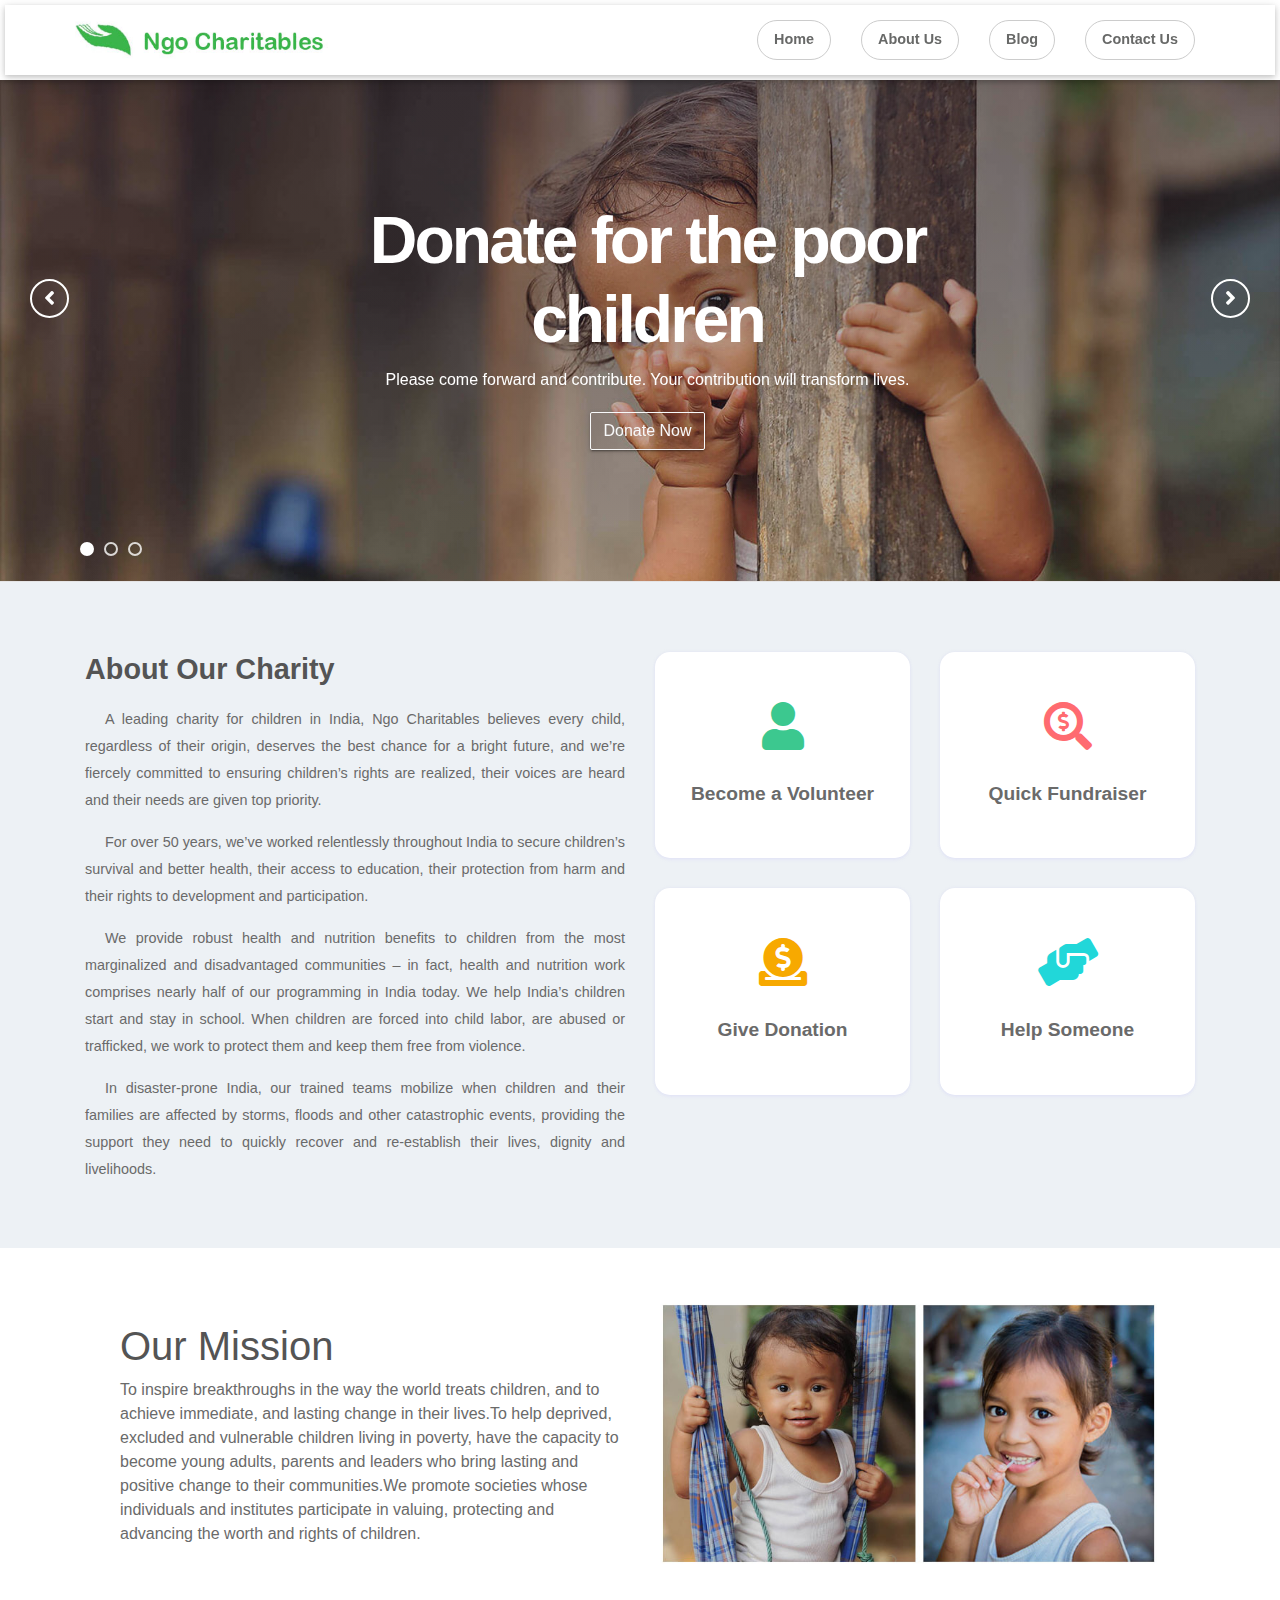
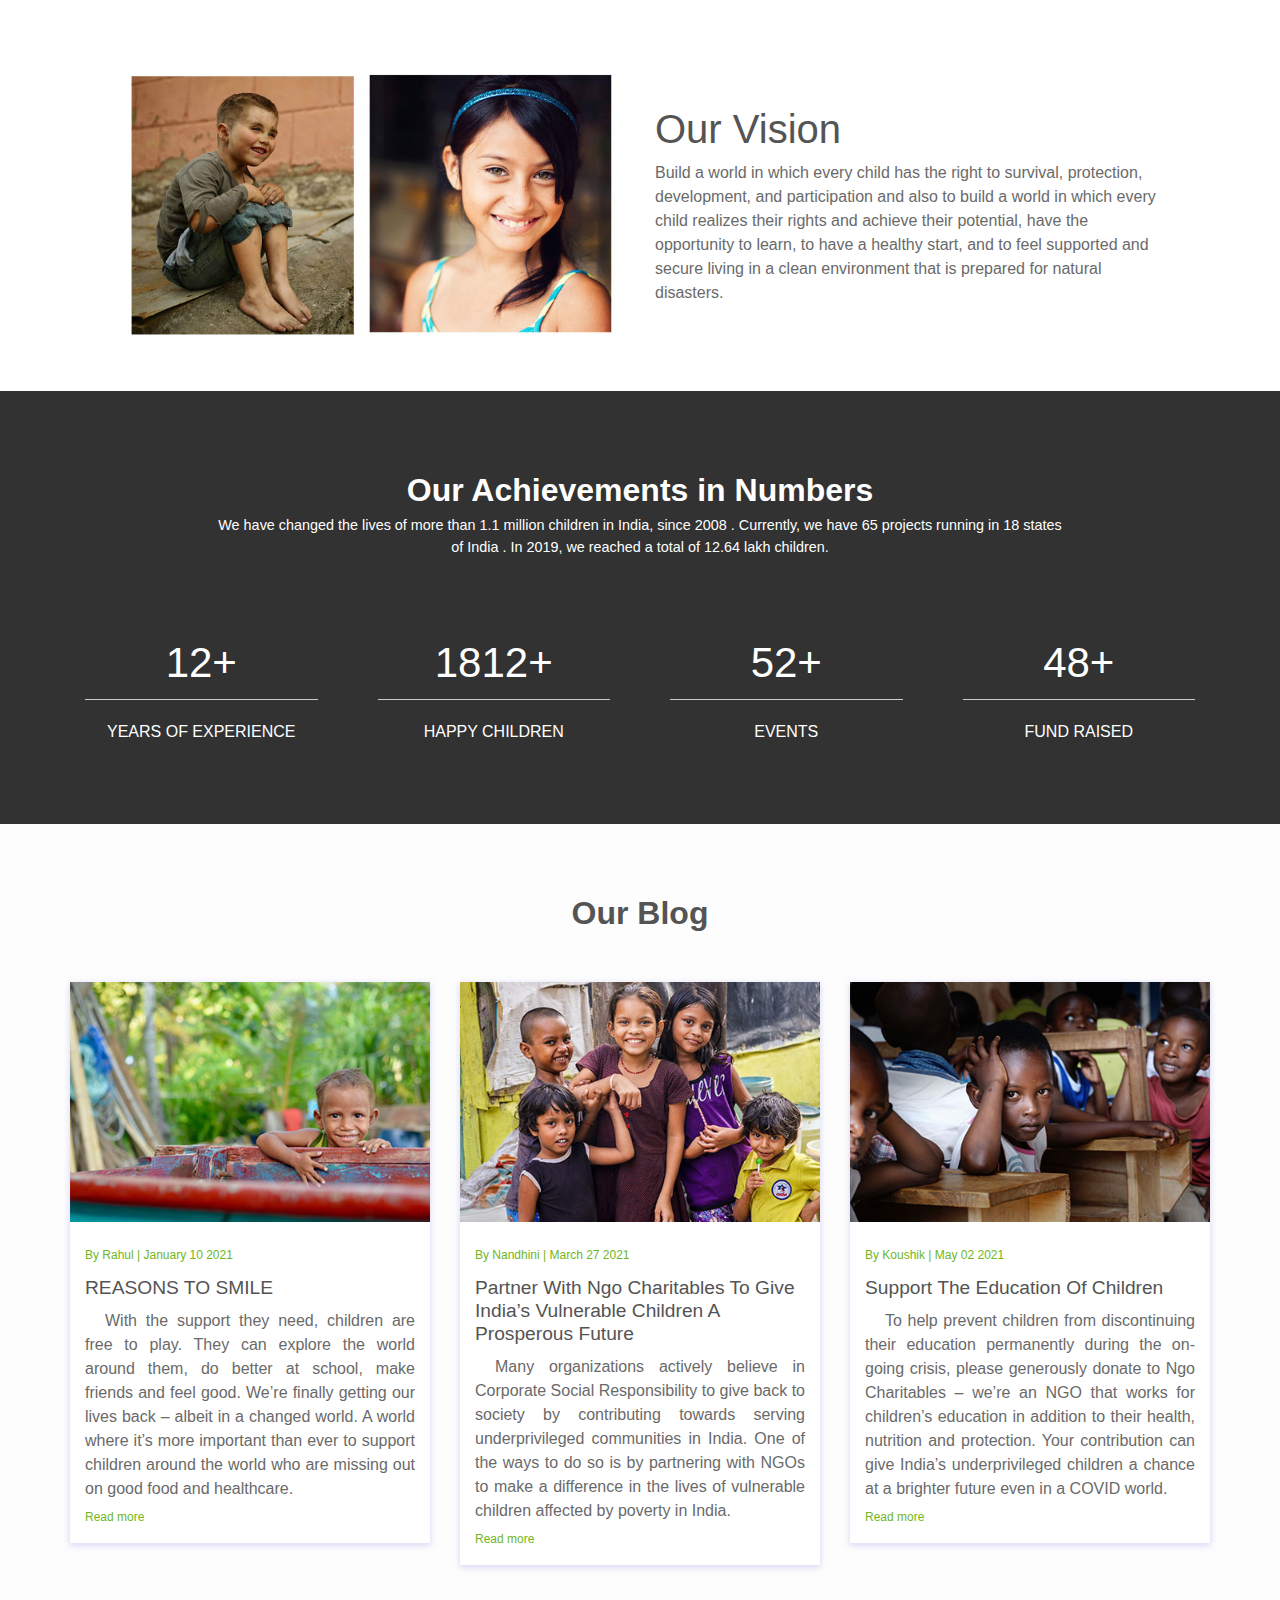
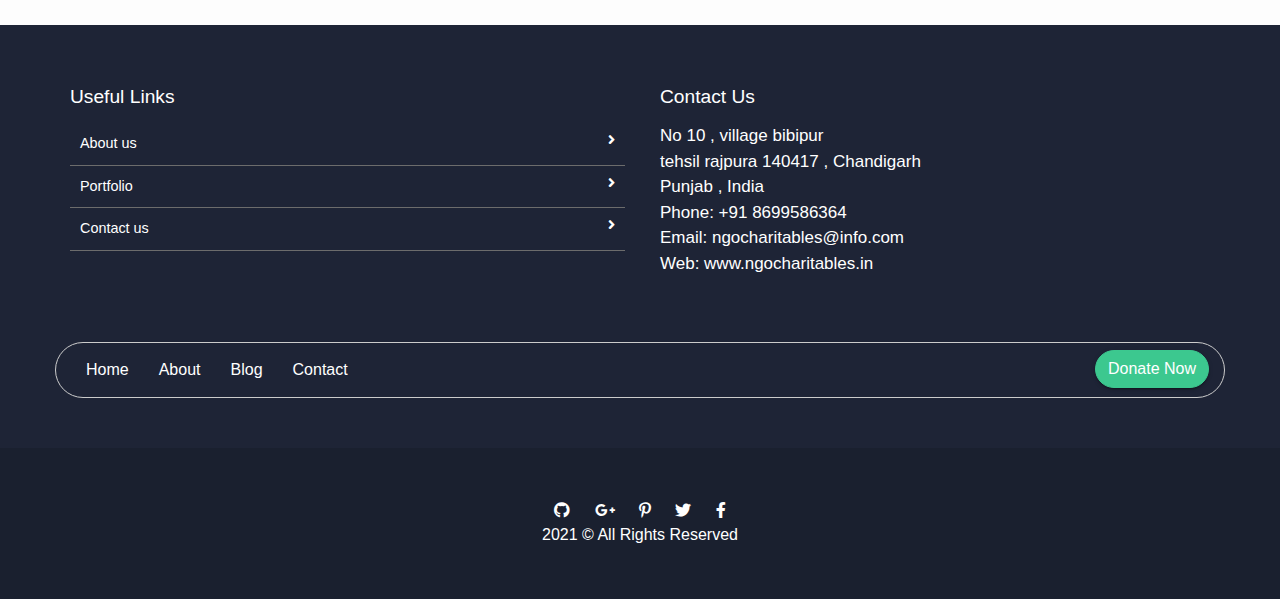
<file: VaishnaviDevi_GRIP_The Sparks Foundation_Web_Task3/GRIP_The Sparks Foundation_Web_Task3/index.html>
<!doctype html>
<html lang="en">

<head>
  <meta charset="utf-8">
  <meta name="viewport" content="width=device-width, initial-scale=1, shrink-to-fit=no">
  <title>NGO Charitables</title>
  <link rel="shortcut icon" href="assets/images/fav.png" type="image/x-icon">
  <link href="https://fonts.googleapis.com/css2?family=Ubuntu:wght@400;500&display=swap" rel="stylesheet">
  <link rel="shortcut icon" href="assets/images/fav.jpg">
  <link rel="stylesheet" href="assets/css/bootstrap.min.css">
  <link rel="stylesheet" href="assets/css/all.min.css">
  <link rel="stylesheet" href="assets/css/animate.css">
  <link rel="stylesheet" href="assets/plugins/slider/css/owl.carousel.min.css">
  <link rel="stylesheet" href="assets/plugins/slider/css/owl.theme.default.css">
  <link rel="stylesheet" type="text/css" href="assets/css/style.css" />
</head>

<body>

  <div id="menu-jk" class="header-bottom">
    <header class="continer-fluid ">

      <div class="container">
        <div class="row nav-row">
          <div class="col-lg-3 col-md-12 logo">
              <a href="index.html">
                  <img src="assets/images/logo.jpg" alt="">
                  <a data-toggle="collapse" data-target="#menu" href="#menu"><i class="fas d-block d-lg-none  small-menu fa-bars"></i></a>
              </a>

          </div>
          <div id="menu" class="col-lg-9 col-md-12 d-none d-lg-block nav-col">

            <ul class="navbad">
              <li class="nav-item active">
                <a class="nav-link" href="index.html">Home</a>
              </li>
              <li class="nav-item">
                <a class="nav-link" href="about_us.html">About Us</a>
              </li>


              <li class="nav-item">
                <a class="nav-link" href="blog.html">Blog</a>
              </li>
              <li class="nav-item">
                <a class="nav-link" href="contact_us.html">Contact Us</a>
              </li>




            </ul>


          </div>
        </div>
      </div>
  </div>
  </header>


  <!-- ******************** Slider Starts Here ******************* -->
  <div class="slider">
    <!-- Set up your HTML -->
    <div class="owl-carousel ">
      <div class="slider-img">
        <div class="item">
          <div class="slider-img"><img src="assets/images/slider/slider-3.jpg" alt=""></div>
          <div class="container">
            <div class="row">
              <div class="col-lg-offset-2 col-lg-8 col-md-offset-2 col-md-8 col-sm-12 col-xs-12">
                <div class="animated bounceInDown slider-captions">
                  <h1 class="slider-title">Donate for the poor children</h1>
                  <p class="slider-text hidden-xs">Please come forward and contribute. Your contribution will transform lives.</p>
                  <button type="button" class="btn btn-outline-light" onclick="document.location='https://rzp.io/l/lKktifhybX'">Donate Now</button>
                </div>
              </div>
            </div>
          </div>
        </div>
      </div>
      <div class="item">
        <div class="slider-img"><img src="assets/images/slider/slider-1.jpg" alt=""></div>
        <div class="container">
          <div class="row">
            <div class="col-lg-offset-2 col-lg-8 col-md-offset-2 col-md-8 col-sm-12 col-xs-12">
              <div class="slider-captions ">
                <h1 class="slider-title">It's time for better help</h1>
                <p class="slider-text hidden-xs">When it is hard to afford necessities like food, shelter, and clothing; education becomes a luxury that the poor give up.So help poor children fight their way out of poverty.</p>
                <button type="button" class="btn btn-outline-light" onclick="document.location='https://rzp.io/l/lKktifhybX'">Donate Now</button>
              </div>
            </div>
          </div>
        </div>
      </div>
      <div class="item">
        <div class="slider-img"><img src="assets/images/slider/slider-2.jpg" alt=""></div>
        <div class="container">
          <div class="row">
            <div class="col-lg-offset-2 col-lg-8 col-md-offset-2 col-md-8 col-sm-12 col-xs-12">
              <div class="slider-captions ">
                <h1 class="slider-title">Save the Children</h1>
                <p class="slider-text hidden-xs">We get deprived children access to quality education and often life – saving healthcare, and protection from harm and abuse.</p>
                <button type="button" class="btn btn-outline-light" onclick="document.location='https://rzp.io/l/lKktifhybX'">Donate Now</button>
              </div>
            </div>
          </div>
        </div>
      </div>

    </div>
  </div>

  <!--  ************************* About Us Starts Here ************************** -->

  <div class="about-us container-fluid">
    <div class="container">

      <div class="row natur-row no-margin w-100">
        <div class="text-part col-md-6">
          <h2>About Our Charity</h2>
          <p>A leading charity for children in India, Ngo Charitables believes every child, regardless of their origin, deserves the best chance for a bright future, and we’re fiercely committed to ensuring children’s rights are realized, their voices are heard and their needs are given top priority.</p>
          <p> For over 50 years, we’ve worked relentlessly throughout India to secure children’s survival and better health, their access to education, their protection from harm and their rights to development and participation.</p>
        <p>We provide robust health and nutrition benefits to children from the most marginalized and disadvantaged communities – in fact, health and nutrition work comprises nearly half of our programming in India today. We help India’s children start and stay in school. When children are forced into child labor, are abused or trafficked, we work to protect them and keep them free from violence.</p>
        <p>In disaster-prone India, our trained teams mobilize when children and their families are affected by storms, floods and other catastrophic events, providing the support they need to quickly recover and re-establish their lives, dignity and livelihoods. </p>
        </div>
        <div class="image-part col-md-6">
          <div class="about-quick-box row">
            <div class="col-md-6">
              <div class="about-qcard">
                <i class="fas fa-user"></i>
                <p>Become a Volunteer</p>
              </div>
            </div>
            <div class="col-md-6">
              <div class="about-qcard ">
                <i class="fas fa-search-dollar red"></i>
                <p>Quick Fundraiser</p>
              </div>
            </div>
            <div class="col-md-6">
              <div class="about-qcard ">
                <i class="fas fa-donate yell"></i>
                <p>Give Donation</p>
              </div>
            </div>
            <div class="col-md-6">
              <div class="about-qcard ">
                <i class="fas fa-hands-helping blu"></i>
                <p>Help Someone</p>
              </div>
            </div>
          </div>
        </div>
      </div>
    </div>
  </div>



  <!-- ################# Mission Vision Start Here #######################--->

  <section class="container-fluid mission-vision">
    <div class="container">
      <div class="row mission">
        <div class="col-md-6 mv-det">
          <h1>Our Mission</h1>
          <p>To inspire breakthroughs in the way the world treats children, and to achieve immediate, and lasting change in their lives.To help deprived, excluded and vulnerable children living in poverty, have the capacity to become young adults, parents and leaders who bring lasting and positive change to their communities.We promote societies whose individuals and institutes participate in valuing, protecting and advancing the worth and rights of children.</p>
        </div>
        <div class="col-md-6 mv-img">
          <img src="assets/images/misin.jpg" alt="">
        </div>
      </div>
      <div class="row vision">
        <div class="col-md-6 mv-img">
          <img src="assets/images/vision.jpg" alt="">
        </div>
        <div class="col-md-6 mv-det">
          <h1>Our Vision</h1>
          <p>Build a world in which every child has the right to survival, protection, development, and participation and also to build a world in which every child realizes their rights and achieve their potential, have the opportunity to learn, to have a healthy start, and to feel supported and secure living in a clean environment that is prepared for natural disasters.</p>
        </div>
      </div>
    </div>
  </section>


  <!-- ################# Charity Number Starts Here#######################--->


  <div class="doctor-message">
    <div class="inner-lay">
      <div class="container">
        <div class="row session-title">
          <h2>Our Achievements in Numbers</h2>
          <p>We have changed the lives of more than 1.1 million children in India, since 2008 . Currently, we have 65 projects running in 18 states of India . In 2019, we reached a total of 12.64 lakh children.</p>
        </div>
        <div class="row">
          <div class="col-sm-3 numb">
            <h3>12+</h3>
            <span>YEARS OF EXPERIENCE</span>
          </div>

          <!-- ################# Our Blog Starts Here#######################--->
          <div class="col-sm-3 numb">
            <h3>1812+</h3>
            <span>HAPPY CHILDREN</span>
          </div>
          <div class="col-sm-3 numb">
            <h3>52+</h3>
            <span>EVENTS</span>
          </div>
          <div class="col-sm-3 numb">
            <h3>48+</h3>
            <span>FUND RAISED</span>
          </div>
        </div>
      </div>

    </div>

  </div>

  <section class="our-blog">
    <div class="container">
      <div class="row session-title">
        <h2> Our Blog </h2>
      </div>
      <div class="blog-row row">
        <div class="col-md-4 col-sm-6">
          <div class="single-blog">
            <figure>
              <img src="assets/images/events/image_01.jpg" alt="">
            </figure>
            <div class="blog-detail">
              <small>By Rahul | January 10 2021</small>
              <h4>REASONS TO SMILE</h4>
              <p>With the support they need, children are free to play. They can explore the world around them, do better at school, make friends and feel good. We’re finally getting our lives back – albeit in a changed world. A world where it’s more important than ever to support children around the world who are missing out on good food and healthcare. </p>
              <div class="link">
                <a href="">Read more </a><i class="fas fa-long-arrow-alt-right"></i>
              </div>
            </div>


          </div>
        </div>
        <div class="col-md-4 col-sm-6">
          <div class="single-blog">
            <figure>
              <img src="assets/images/events/image_02.jpg" alt="">
            </figure>
            <div class="blog-detail">
              <small>By Nandhini | March 27 2021</small>
              <h4>Partner With Ngo Charitables To Give India’s Vulnerable Children A Prosperous Future</h4>
              <p> Many organizations actively believe in Corporate Social Responsibility to give back to society by contributing towards serving underprivileged communities in India. One of the ways to do so is by partnering with NGOs to make a difference in the lives of vulnerable children affected by poverty in India.</p>
              <div class="link">
                <a href="">Read more </a><i class="fas fa-long-arrow-alt-right"></i>
              </div>
            </div>


          </div>
        </div>
        <div class="col-md-4 col-sm-6">
          <div class="single-blog">
            <figure>
              <img src="assets/images/events/image_03.jpg" alt="">
            </figure>
            <div class="blog-detail">
              <small>By Koushik | May 02 2021</small>
              <h4>Support The Education Of Children</h4>
              <p> To help prevent children from discontinuing their education permanently during the on-going crisis, please generously donate to Ngo Charitables – we’re an NGO that works for children’s education in addition to their health, nutrition and protection. Your contribution can give India’s underprivileged children a chance at a brighter future even in a COVID world. </p>
              <div class="link">
                <a href="">Read more </a><i class="fas fa-long-arrow-alt-right"></i>
              </div>
            </div>



          </div>
        </div>
      </div>
    </div>
  </section>

  <footer class="footer">
    <div class="container">
      <div class="row">
        <div class="col-md-6 col-sm-12">
          <h2>Useful Links</h2>
          <ul class="list-unstyled link-list">
            <li><a ui-sref="about" href="#/about">About us</a><i class="fa fa-angle-right"></i></li>
            <li><a ui-sref="portfolio" href="#/portfolio">Portfolio</a><i class="fa fa-angle-right"></i></li>
            <li><a ui-sref="contact" href="#/contact">Contact us</a><i class="fa fa-angle-right"></i></li>
          </ul>
        </div>
        <div class="col-md-6 col-sm-12 map-img">
          <h2>Contact Us</h2>
          <address class="md-margin-bottom-40">
            No 10 , village bibipur <br>
            tehsil rajpura 140417 , Chandigarh<br>
            Punjab , India <br>
            Phone: +91 8699586364 <br>
            Email: ngocharitables@info.com</a><br>
            Web: www.ngocharitables.in</a>
          </address>

        </div>
      </div>


      <div class="nav-box row clearfix">
        <div class="inner col-md-9 clearfix">
          <ul class="footer-nav clearfix">
            <li><a href="#">Home</a></li>
            <li><a href="#">About</a></li>
            <li><a href="#">Blog</a></li>
            <li><a href="#">Contact</a></li>
          </ul>


        </div>
        <div class="donate-link col-md-3"><a href="https://rzp.io/l/lKktifhybX" class="btn btn-primary "><span class="btn-title">Donate Now</span></a></div>
      </div>

    </div>


  </footer>
  <div class="copy">
    <div class="container">
        <a><i class="fab fa-github"></i></a>
        <a><i class="fab fa-google-plus-g"></i></a>
        <a><i class="fab fa-pinterest-p"></i></a>
        <a><i class="fab fa-twitter"></i></a>
        <a><i class="fab fa-facebook-f"></i></a>
        <p>2021 &copy; All Rights Reserved</p>
    </div>

  </div>


</body>

<script src="assets/js/jquery-3.2.1.min.js"></script>
<script src="assets/js/popper.min.js"></script>
<script src="assets/js/bootstrap.min.js"></script>
<script src="assets/plugins/scroll-fixed/jquery-scrolltofixed-min.js"></script>
<script src="assets/plugins/slider/js/owl.carousel.min.js"></script>
<script src="assets/js/script.js"></script>

</html>
</file>
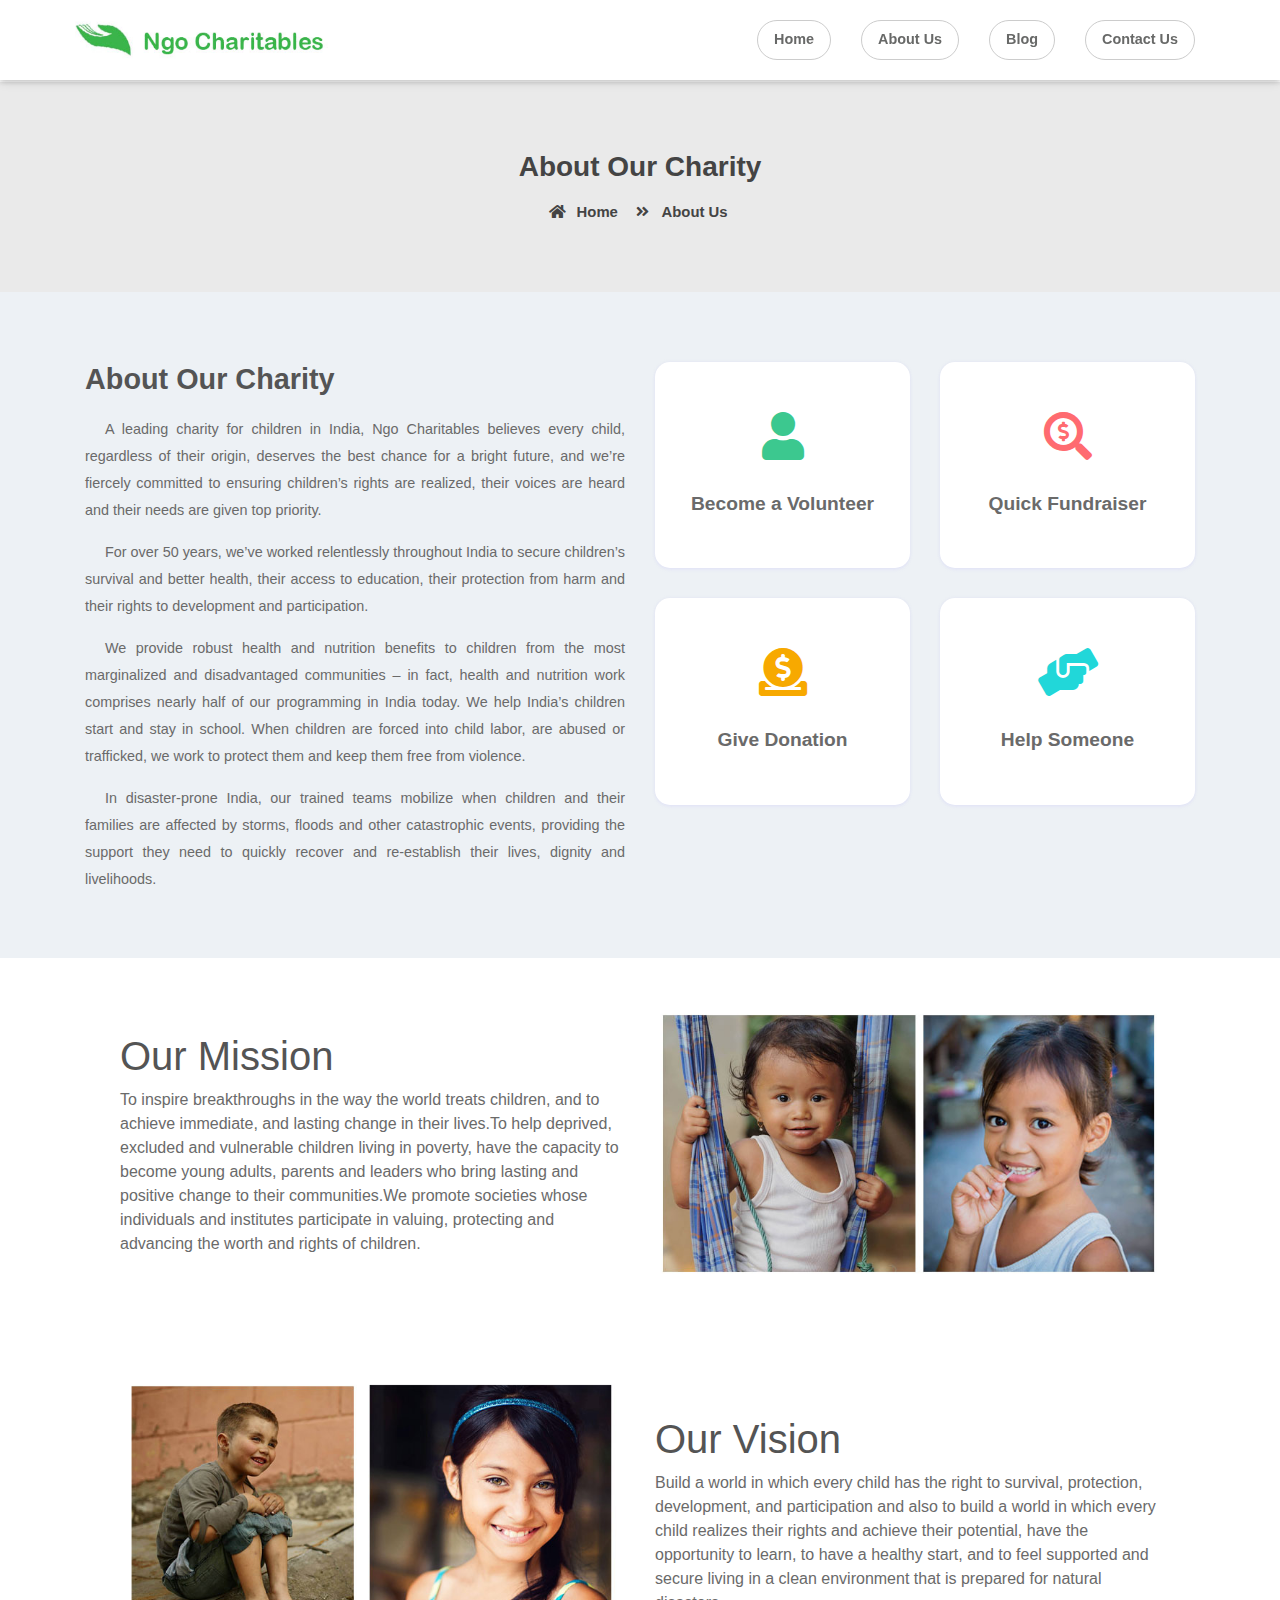
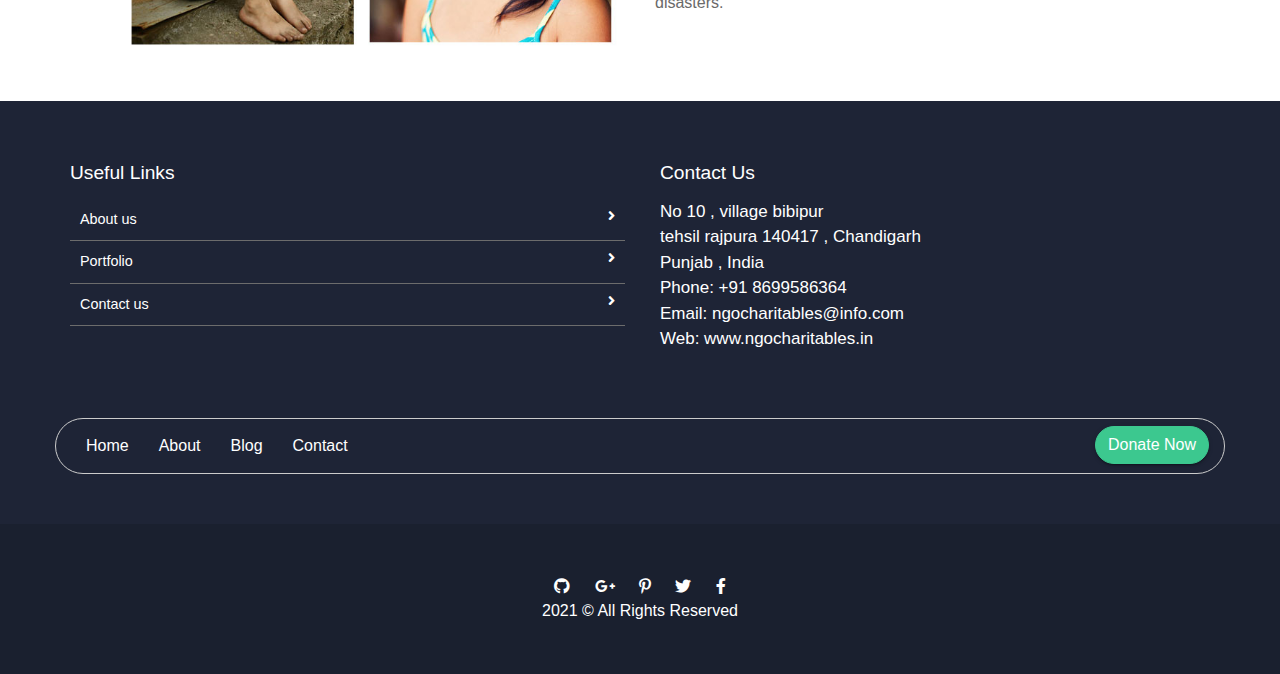
<file: VaishnaviDevi_GRIP_The Sparks Foundation_Web_Task3/GRIP_The Sparks Foundation_Web_Task3/about_us.html>
<!doctype html>
<html lang="en">

<head>
    <meta charset="utf-8">
    <meta name="viewport" content="width=device-width, initial-scale=1, shrink-to-fit=no">
    <title>NGO Charitables</title>
    <link rel="shortcut icon" href="assets/images/fav.png" type="image/x-icon">
   <link href="https://fonts.googleapis.com/css2?family=Ubuntu:wght@400;500&display=swap" rel="stylesheet">
    <link rel="shortcut icon" href="assets/images/fav.jpg">
    <link rel="stylesheet" href="assets/css/bootstrap.min.css">
    <link rel="stylesheet" href="assets/css/all.min.css">
    <link rel="stylesheet" href="assets/css/animate.css">
    <link rel="stylesheet" href="assets/plugins/slider/css/owl.carousel.min.css">
    <link rel="stylesheet" href="assets/plugins/slider/css/owl.theme.default.css">
    <link rel="stylesheet" type="text/css" href="assets/css/style.css" />
</head>

<body>

<header class="continer-fluid ">
    <div id="menu-jk" class="header-bottom">
        <div class="container">
            <div class="row nav-row">
                <div class="col-lg-3 col-md-12 logo">
                    <a href="index.html">
                        <img src="assets/images/logo.jpg" alt="">
                        <a data-toggle="collapse" data-target="#menu" href="#menu"><i class="fas d-block d-lg-none  small-menu fa-bars"></i></a>
                    </a>

                </div>
                <div id="menu" class="col-lg-9 col-md-12 d-none d-lg-block nav-col">

                            <ul class="navbad">
                                <li class="nav-item active">
                                    <a class="nav-link" href="index.html">Home
                                    </a>
                                </li>
                                <li class="nav-item">
                                    <a class="nav-link" href="about_us.html">About Us</a>
                                </li>


                                <li class="nav-item">
                                    <a class="nav-link" href="blog.html">Blog</a>
                                </li>
                                <li class="nav-item">
                                    <a class="nav-link" href="contact_us.html">Contact Us</a>
                                </li>




                            </ul>


                </div>
            </div>
        </div>
    </div>
</header>

  <!--  ************************* Page Title Starts Here ************************** -->

    <div class="page-nav no-margin row">
        <div class="container">
            <div class="row">
                <h2>About Our Charity</h2>
                <ul>
                    <li> <a href="#"><i class="fas fa-home"></i> Home</a></li>
                    <li><i class="fas fa-angle-double-right"></i> About Us</li>
                </ul>
            </div>
        </div>
    </div>


     <!--  ************************* About Us Starts Here ************************** -->
     <div class="about-us container-fluid">
       <div class="container">

         <div class="row natur-row no-margin w-100">
           <div class="text-part col-md-6">
             <h2>About Our Charity</h2>
             <p>A leading charity for children in India, Ngo Charitables believes every child, regardless of their origin, deserves the best chance for a bright future, and we’re fiercely committed to ensuring children’s rights are realized, their voices are heard and their needs are given top priority.</p>
             <p> For over 50 years, we’ve worked relentlessly throughout India to secure children’s survival and better health, their access to education, their protection from harm and their rights to development and participation.</p>
           <p>We provide robust health and nutrition benefits to children from the most marginalized and disadvantaged communities – in fact, health and nutrition work comprises nearly half of our programming in India today. We help India’s children start and stay in school. When children are forced into child labor, are abused or trafficked, we work to protect them and keep them free from violence.</p>
           <p>In disaster-prone India, our trained teams mobilize when children and their families are affected by storms, floods and other catastrophic events, providing the support they need to quickly recover and re-establish their lives, dignity and livelihoods. </p>
           </div>
           <div class="image-part col-md-6">
             <div class="about-quick-box row">
               <div class="col-md-6">
                 <div class="about-qcard">
                   <i class="fas fa-user"></i>
                   <p>Become a Volunteer</p>
                 </div>
               </div>
               <div class="col-md-6">
                 <div class="about-qcard ">
                   <i class="fas fa-search-dollar red"></i>
                   <p>Quick Fundraiser</p>
                 </div>
               </div>
               <div class="col-md-6">
                 <div class="about-qcard ">
                   <i class="fas fa-donate yell"></i>
                   <p>Give Donation</p>
                 </div>
               </div>
               <div class="col-md-6">
                 <div class="about-qcard ">
                   <i class="fas fa-hands-helping blu"></i>
                   <p>Help Someone</p>
                 </div>
               </div>
             </div>
           </div>
         </div>
       </div>
     </div>



     <!-- ################# Mission Vision Start Here #######################--->

     <section class="container-fluid mission-vision">
       <div class="container">
         <div class="row mission">
           <div class="col-md-6 mv-det">
             <h1>Our Mission</h1>
             <p>To inspire breakthroughs in the way the world treats children, and to achieve immediate, and lasting change in their lives.To help deprived, excluded and vulnerable children living in poverty, have the capacity to become young adults, parents and leaders who bring lasting and positive change to their communities.We promote societies whose individuals and institutes participate in valuing, protecting and advancing the worth and rights of children.</p>
           </div>
           <div class="col-md-6 mv-img">
             <img src="assets/images/misin.jpg" alt="">
           </div>
         </div>
         <div class="row vision">
           <div class="col-md-6 mv-img">
             <img src="assets/images/vision.jpg" alt="">
           </div>
           <div class="col-md-6 mv-det">
             <h1>Our Vision</h1>
             <p>Build a world in which every child has the right to survival, protection, development, and participation and also to build a world in which every child realizes their rights and achieve their potential, have the opportunity to learn, to have a healthy start, and to feel supported and secure living in a clean environment that is prepared for natural disasters.</p>
           </div>
         </div>
       </div>
     </section>
  <!--  ************************* Footer Starts Here ************************** -->
  <footer class="footer">
    <div class="container">
      <div class="row">
        <div class="col-md-6 col-sm-12">
          <h2>Useful Links</h2>
          <ul class="list-unstyled link-list">
            <li><a ui-sref="about" href="#/about">About us</a><i class="fa fa-angle-right"></i></li>
            <li><a ui-sref="portfolio" href="#/portfolio">Portfolio</a><i class="fa fa-angle-right"></i></li>
            <li><a ui-sref="contact" href="#/contact">Contact us</a><i class="fa fa-angle-right"></i></li>
          </ul>
        </div>
        <div class="col-md-6 col-sm-12 map-img">
          <h2>Contact Us</h2>
          <address class="md-margin-bottom-40">
            No 10 , village bibipur <br>
            tehsil rajpura 140417 , Chandigarh<br>
            Punjab , India <br>
            Phone: +91 8699586364 <br>
            Email: ngocharitables@info.com</a><br>
            Web: www.ngocharitables.in</a>
          </address>

        </div>
      </div>


      <div class="nav-box row clearfix">
        <div class="inner col-md-9 clearfix">
          <ul class="footer-nav clearfix">
            <li><a href="#">Home</a></li>
            <li><a href="#">About</a></li>
            <li><a href="#">Blog</a></li>
            <li><a href="#">Contact</a></li>
          </ul>


        </div>
        <div class="donate-link col-md-3"><a href="https://rzp.io/l/lKktifhybX" class="btn btn-primary "><span class="btn-title">Donate Now</span></a></div>
      </div>

    </div>


  </footer>
  <div class="copy">
    <div class="container">
        <a><i class="fab fa-github"></i></a>
        <a><i class="fab fa-google-plus-g"></i></a>
        <a><i class="fab fa-pinterest-p"></i></a>
        <a><i class="fab fa-twitter"></i></a>
        <a><i class="fab fa-facebook-f"></i></a>
        <p>2021 &copy; All Rights Reserved</p>
    </div>

  </div>

</body>

<script src="assets/js/jquery-3.2.1.min.js"></script>
<script src="assets/js/popper.min.js"></script>
<script src="assets/js/bootstrap.min.js"></script>
<script src="assets/plugins/scroll-fixed/jquery-scrolltofixed-min.js"></script>
<script src="assets/plugins/slider/js/owl.carousel.min.js"></script>
<script src="assets/js/script.js"></script>

</html>
</file>
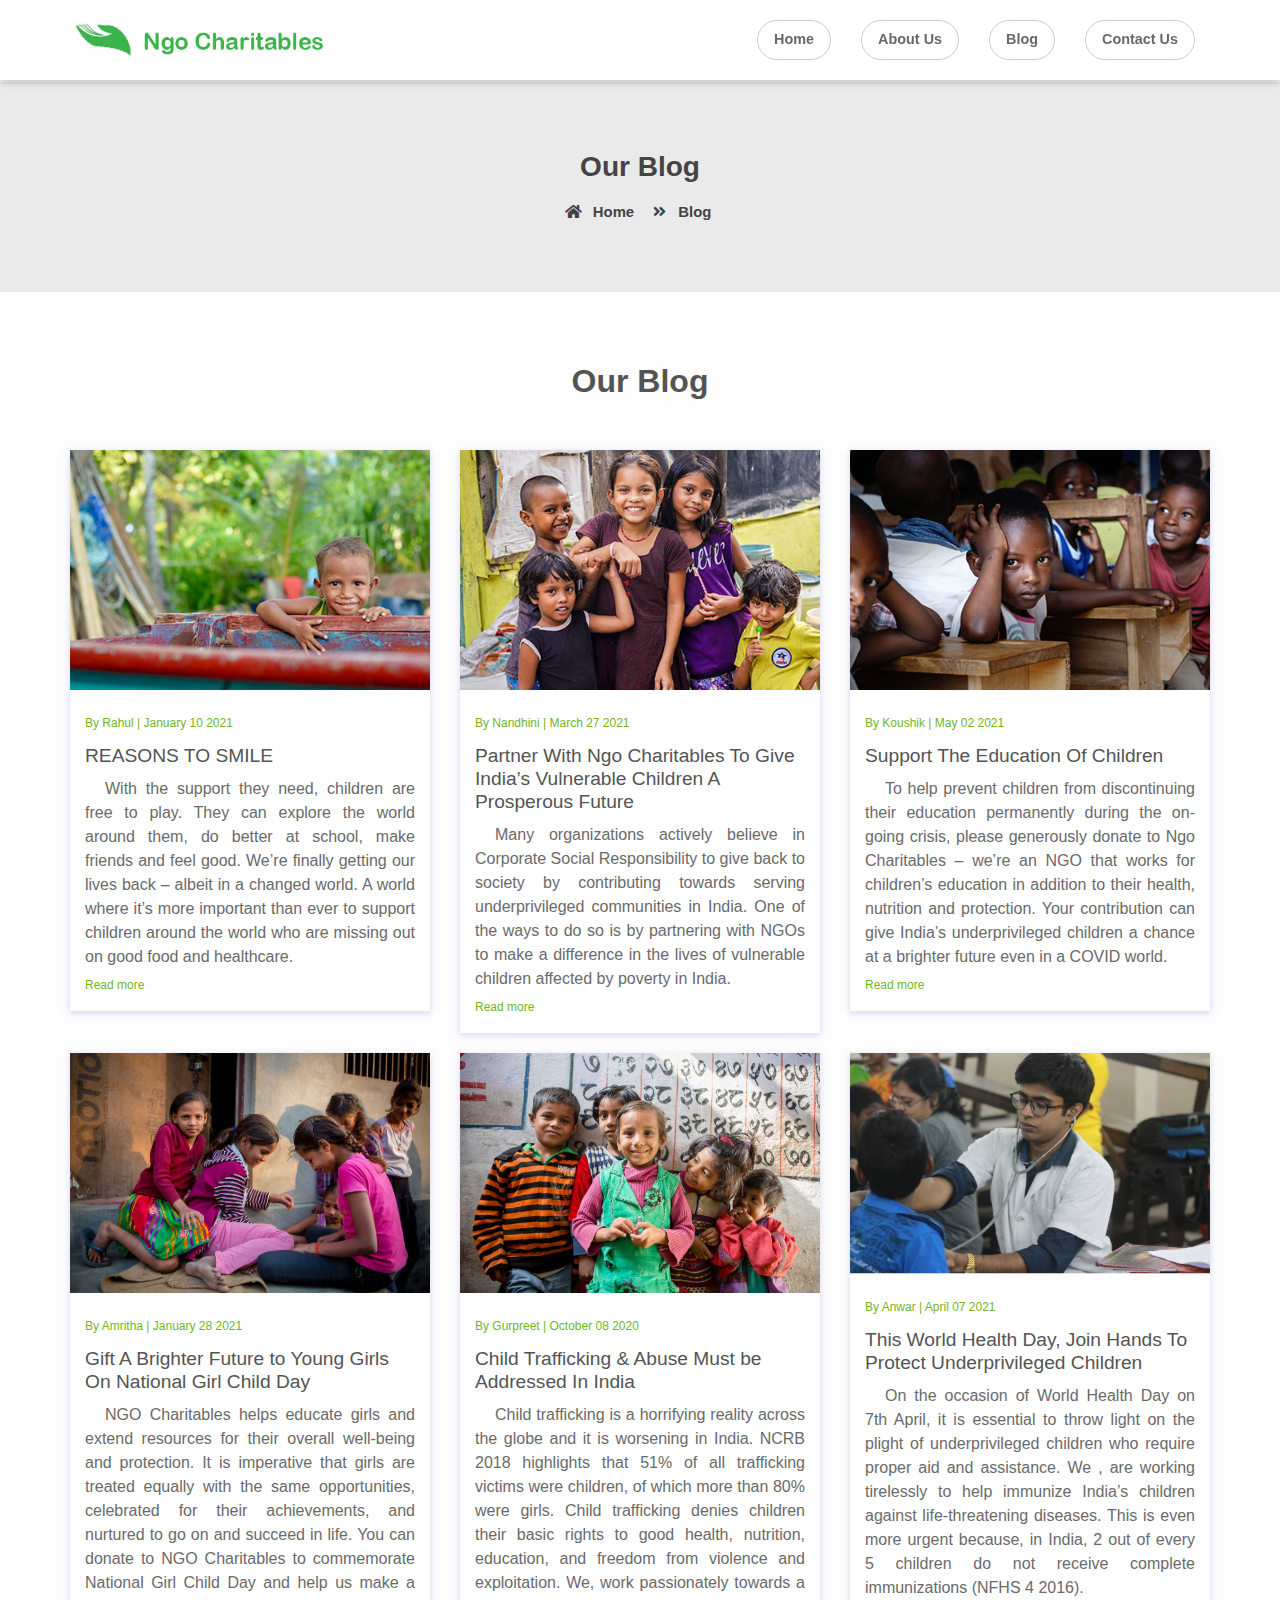
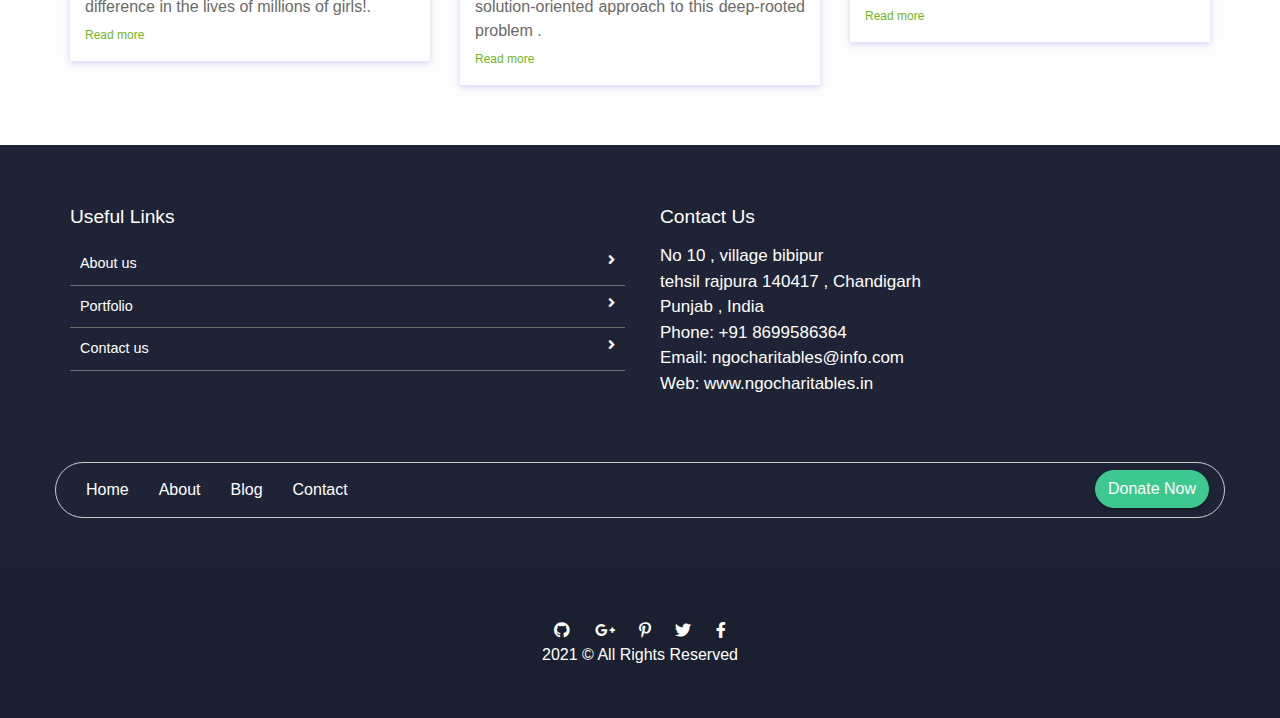
<file: VaishnaviDevi_GRIP_The Sparks Foundation_Web_Task3/GRIP_The Sparks Foundation_Web_Task3/blog.html>
<!doctype html>
<html lang="en">

<head>
    <meta charset="utf-8">
    <meta name="viewport" content="width=device-width, initial-scale=1, shrink-to-fit=no">
    <title>NGO Charitables</title>
    <link rel="shortcut icon" href="assets/images/fav.png" type="image/x-icon">
   <link href="https://fonts.googleapis.com/css2?family=Ubuntu:wght@400;500&display=swap" rel="stylesheet">
    <link rel="shortcut icon" href="assets/images/fav.jpg">
    <link rel="stylesheet" href="assets/css/bootstrap.min.css">
    <link rel="stylesheet" href="assets/css/all.min.css">
    <link rel="stylesheet" href="assets/css/animate.css">
    <link rel="stylesheet" href="assets/plugins/slider/css/owl.carousel.min.css">
    <link rel="stylesheet" href="assets/plugins/slider/css/owl.theme.default.css">
    <link rel="stylesheet" type="text/css" href="assets/css/style.css" />
</head>

<body>

<header class="continer-fluid ">
    <div id="menu-jk" class="header-bottom">
        <div class="container">
            <div class="row nav-row">
                <div class="col-lg-3 col-md-12 logo">
                    <a href="index.html">
                        <img src="assets/images/logo.jpg" alt="">
                        <a data-toggle="collapse" data-target="#menu" href="#menu"><i class="fas d-block d-lg-none  small-menu fa-bars"></i></a>
                    </a>

                </div>
                <div id="menu" class="col-lg-9 col-md-12 d-none d-lg-block nav-col">

                            <ul class="navbad">
                                <li class="nav-item active">
                                    <a class="nav-link" href="index.html">Home
                                    </a>
                                </li>
                                <li class="nav-item">
                                    <a class="nav-link" href="about_us.html">About Us</a>
                                </li>


                                <li class="nav-item">
                                    <a class="nav-link" href="blog.html">Blog</a>
                                </li>
                                <li class="nav-item">
                                    <a class="nav-link" href="contact_us.html">Contact Us</a>
                                </li>




                            </ul>


                </div>
            </div>
        </div>
    </div>
</header>

  <!--  ************************* Page Title Starts Here ************************** -->

    <div class="page-nav no-margin row">
        <div class="container">
            <div class="row">
                <h2>Our Blog</h2>
                <ul>
                    <li> <a href="#"><i class="fas fa-home"></i> Home</a></li>
                    <li><i class="fas fa-angle-double-right"></i> Blog</li>
                </ul>
            </div>
        </div>
    </div>



<!-- ################# Our Blog Starts Here#######################--->

<section class="our-blog">
  <div class="container">
    <div class="row session-title">
      <h2> Our Blog </h2>
    </div>
    <div class="blog-row row">
      <div class="col-md-4 col-sm-6">
        <div class="single-blog">
          <figure>
            <img src="assets/images/events/image_01.jpg" alt="">
          </figure>
          <div class="blog-detail">
            <small>By Rahul | January 10 2021</small>
            <h4>REASONS TO SMILE</h4>
            <p>With the support they need, children are free to play. They can explore the world around them, do better at school, make friends and feel good. We’re finally getting our lives back – albeit in a changed world. A world where it’s more important than ever to support children around the world who are missing out on good food and healthcare. </p>
            <div class="link">
              <a href="">Read more </a><i class="fas fa-long-arrow-alt-right"></i>
            </div>
          </div>


        </div>
      </div>
      <div class="col-md-4 col-sm-6">
        <div class="single-blog">
          <figure>
            <img src="assets/images/events/image_02.jpg" alt="">
          </figure>
          <div class="blog-detail">
            <small>By Nandhini | March 27 2021</small>
            <h4>Partner With Ngo Charitables To Give India’s Vulnerable Children A Prosperous Future</h4>
            <p> Many organizations actively believe in Corporate Social Responsibility to give back to society by contributing towards serving underprivileged communities in India. One of the ways to do so is by partnering with NGOs to make a difference in the lives of vulnerable children affected by poverty in India.</p>
            <div class="link">
              <a href="">Read more </a><i class="fas fa-long-arrow-alt-right"></i>
            </div>
          </div>


        </div>
      </div>
      <div class="col-md-4 col-sm-6">
        <div class="single-blog">
          <figure>
            <img src="assets/images/events/image_03.jpg" alt="">
          </figure>
          <div class="blog-detail">
            <small>By Koushik | May 02 2021</small>
            <h4>Support The Education Of Children</h4>
            <p> To help prevent children from discontinuing their education permanently during the on-going crisis, please generously donate to Ngo Charitables – we’re an NGO that works for children’s education in addition to their health, nutrition and protection. Your contribution can give India’s underprivileged children a chance at a brighter future even in a COVID world. </p>
            <div class="link">
              <a href="">Read more </a><i class="fas fa-long-arrow-alt-right"></i>
            </div>
          </div>


        </div>
      </div>
      <div class="col-md-4 col-sm-6">
        <div class="single-blog">
          <figure>
            <img src="assets/images/events/image_09.jpg" alt="">
          </figure>
          <div class="blog-detail">
            <small>By Amritha | January 28 2021</small>
            <h4>Gift A Brighter Future to Young Girls On National Girl Child Day</h4>
            <p> NGO Charitables helps educate girls and extend resources for their overall well-being and protection. It is imperative that girls are treated equally with the same opportunities, celebrated for their achievements, and nurtured to go on and succeed in life. You can donate to NGO Charitables to commemorate National Girl Child Day and help us make a difference in the lives of millions of girls!. </p>
            <div class="link">
              <a href="">Read more </a><i class="fas fa-long-arrow-alt-right"></i>
            </div>
          </div>


        </div>
      </div>
      <div class="col-md-4 col-sm-6">
        <div class="single-blog">
          <figure>
            <img src="assets/images/events/image_11.jpg" alt="">
          </figure>
          <div class="blog-detail">
            <small>By Gurpreet | October 08 2020</small>
            <h4>Child Trafficking & Abuse Must be Addressed In India</h4>
            <p> Child trafficking is a horrifying reality across the globe and it is worsening in India. NCRB 2018 highlights that 51% of all trafficking victims were children, of which more than 80% were girls. Child trafficking denies children their basic rights to good health, nutrition, education, and freedom from violence and exploitation. We, work passionately towards a solution-oriented approach to this deep-rooted problem .</p>
            <div class="link">
              <a href="">Read more </a><i class="fas fa-long-arrow-alt-right"></i>
            </div>
          </div>


        </div>
      </div>
      <div class="col-md-4 col-sm-6">
        <div class="single-blog">
          <figure>
            <img src="assets/images/events/image_10.jpg" alt="">
          </figure>
          <div class="blog-detail">
            <small>By Anwar | April 07 2021</small>
            <h4>This World Health Day, Join Hands To Protect Underprivileged Children</h4>
            <p> On the occasion of World Health Day on 7th April, it is essential to throw light on the plight of underprivileged children who require proper aid and assistance. We , are working tirelessly to help immunize India’s children against life-threatening diseases. This is even more urgent because, in India, 2 out of every 5 children do not receive complete immunizations (NFHS 4 2016). </p>
            <div class="link">
              <a href="">Read more </a><i class="fas fa-long-arrow-alt-right"></i>
            </div>
          </div>


        </div>
      </div>

    </div>
  </div>
</section>


  <!--  ************************* Footer Starts Here ************************** -->

  <footer class="footer">
    <div class="container">
      <div class="row">
        <div class="col-md-6 col-sm-12">
          <h2>Useful Links</h2>
          <ul class="list-unstyled link-list">
            <li><a ui-sref="about" href="#/about">About us</a><i class="fa fa-angle-right"></i></li>
            <li><a ui-sref="portfolio" href="#/portfolio">Portfolio</a><i class="fa fa-angle-right"></i></li>
            <li><a ui-sref="contact" href="#/contact">Contact us</a><i class="fa fa-angle-right"></i></li>
          </ul>
        </div>
        <div class="col-md-6 col-sm-12 map-img">
          <h2>Contact Us</h2>
          <address class="md-margin-bottom-40">
            No 10 , village bibipur <br>
            tehsil rajpura 140417 , Chandigarh<br>
            Punjab , India <br>
            Phone: +91 8699586364 <br>
            Email: ngocharitables@info.com</a><br>
            Web: www.ngocharitables.in</a>
          </address>

        </div>
      </div>


      <div class="nav-box row clearfix">
        <div class="inner col-md-9 clearfix">
          <ul class="footer-nav clearfix">
            <li><a href="#">Home</a></li>
            <li><a href="#">About</a></li>
            <li><a href="#">Blog</a></li>
            <li><a href="#">Contact</a></li>
          </ul>


        </div>
        <div class="donate-link col-md-3"><a href="https://rzp.io/l/lKktifhybX" class="btn btn-primary "><span class="btn-title">Donate Now</span></a></div>
      </div>

    </div>


  </footer>
  <div class="copy">
    <div class="container">
        <a><i class="fab fa-github"></i></a>
        <a><i class="fab fa-google-plus-g"></i></a>
        <a><i class="fab fa-pinterest-p"></i></a>
        <a><i class="fab fa-twitter"></i></a>
        <a><i class="fab fa-facebook-f"></i></a>
        <p>2021 &copy; All Rights Reserved</p>
    </div>

  </div>


</body>

<script src="assets/js/jquery-3.2.1.min.js"></script>
<script src="assets/js/popper.min.js"></script>
<script src="assets/js/bootstrap.min.js"></script>
<script src="assets/plugins/scroll-fixed/jquery-scrolltofixed-min.js"></script>
<script src="assets/plugins/slider/js/owl.carousel.min.js"></script>
<script src="assets/js/script.js"></script>

</html>
</file>
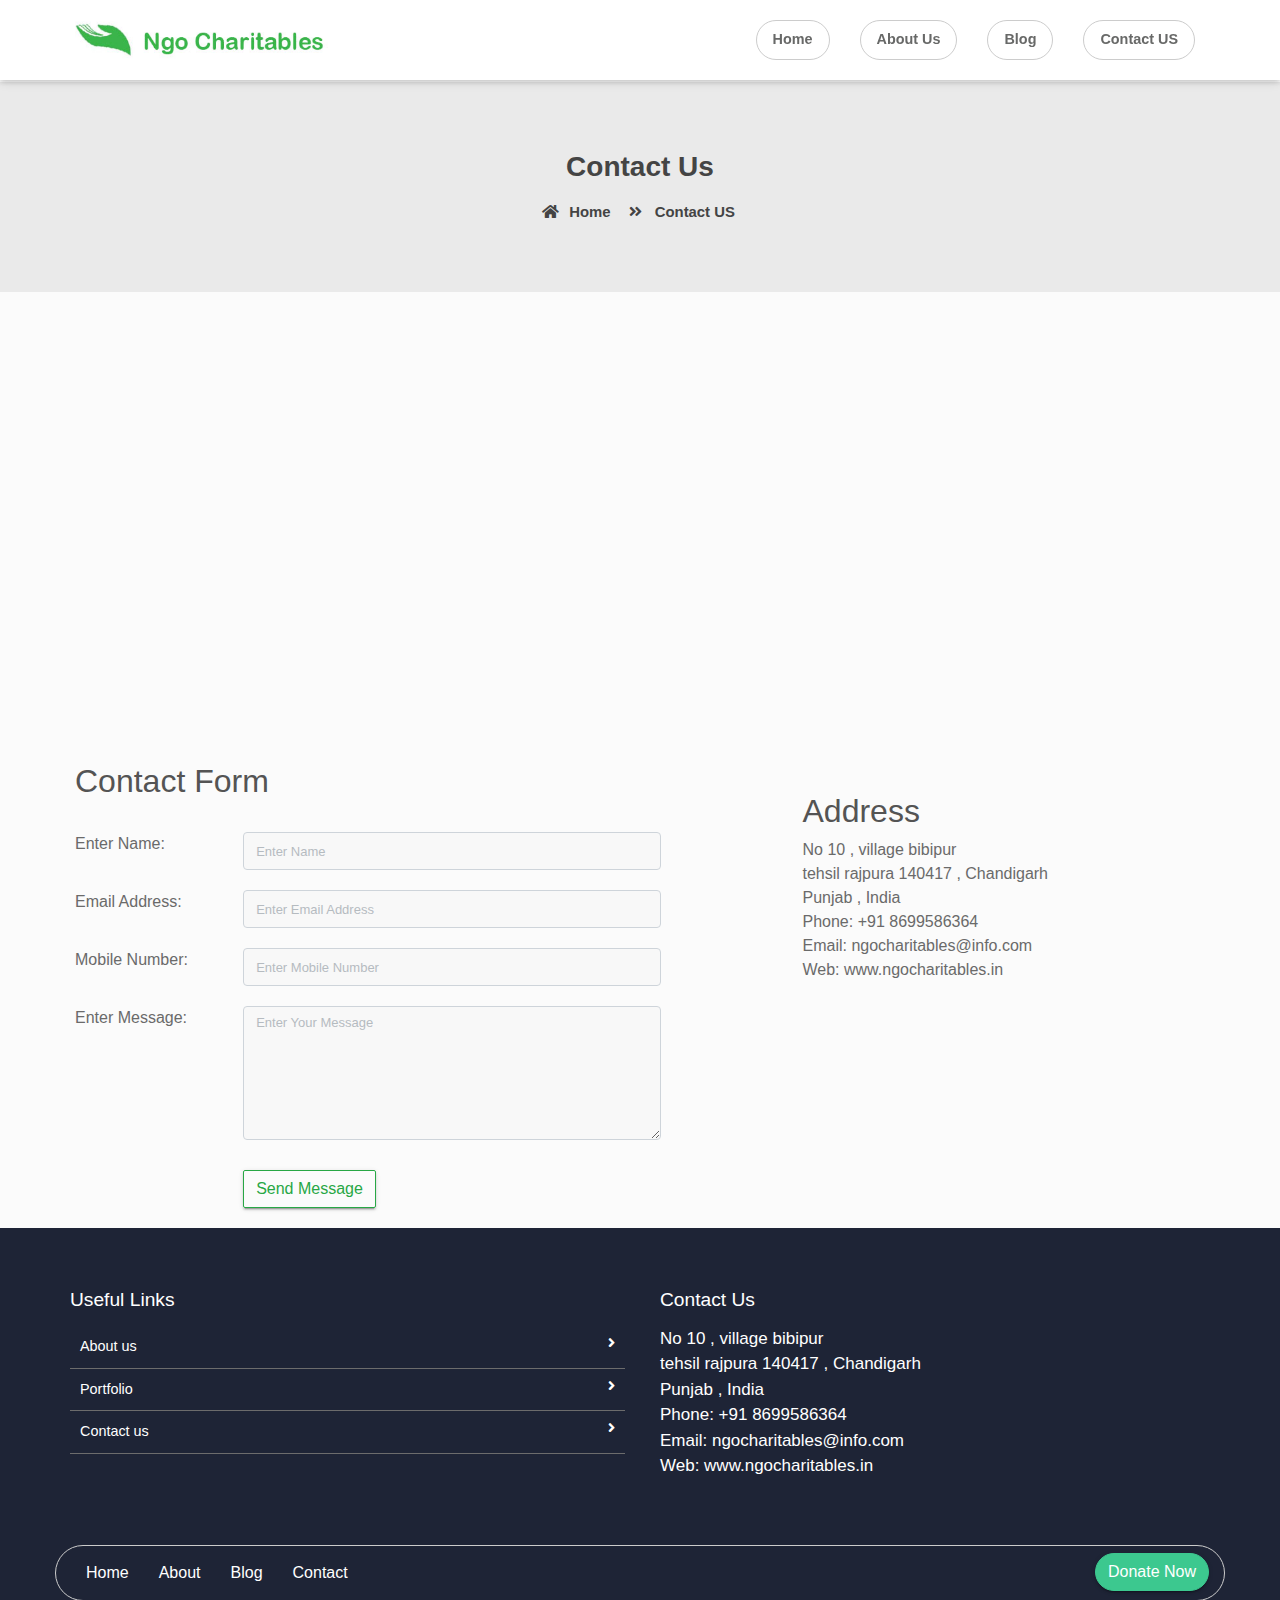
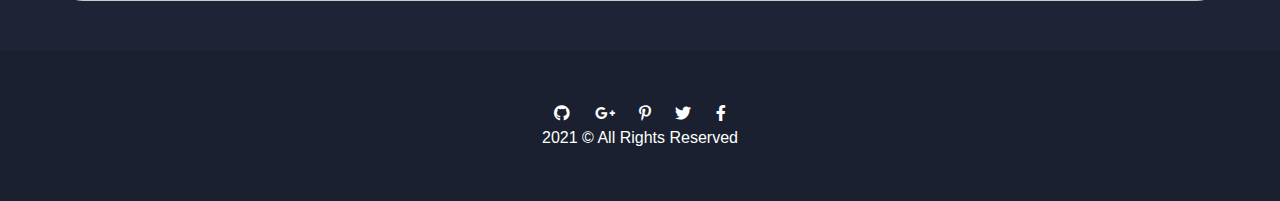
<file: VaishnaviDevi_GRIP_The Sparks Foundation_Web_Task3/GRIP_The Sparks Foundation_Web_Task3/contact_us.html>
<!doctype html>
<html lang="en">

<head>
  <meta charset="utf-8">
  <meta name="viewport" content="width=device-width, initial-scale=1, shrink-to-fit=no">
  <title>NGO Charitables</title>
  <link rel="shortcut icon" href="assets/images/fav.png" type="image/x-icon">
  <link href="https://fonts.googleapis.com/css2?family=Ubuntu:wght@400;500&display=swap" rel="stylesheet">
  <link rel="shortcut icon" href="assets/images/fav.jpg">
  <link rel="stylesheet" href="assets/css/bootstrap.min.css">
  <link rel="stylesheet" href="assets/css/all.min.css">
  <link rel="stylesheet" href="assets/css/animate.css">
  <link rel="stylesheet" href="assets/plugins/slider/css/owl.carousel.min.css">
  <link rel="stylesheet" href="assets/plugins/slider/css/owl.theme.default.css">
  <link rel="stylesheet" type="text/css" href="assets/css/style.css" />
</head>

<body>

  <header class="continer-fluid ">
    <div id="menu-jk" class="header-bottom">
      <div class="container">
        <div class="row nav-row">
          <div class="col-lg-3 col-md-12 logo">
            <a href="index.html">
              <img src="assets/images/logo.jpg" alt="">
              <a data-toggle="collapse" data-target="#menu" href="#menu"><i class="fas d-block d-lg-none  small-menu fa-bars"></i></a>
            </a>

          </div>
          <div id="menu" class="col-lg-9 col-md-12 d-none d-lg-block nav-col">

            <ul class="navbad">
              <li class="nav-item active">
                <a class="nav-link" href="index.html">Home
                </a>
              </li>
              <li class="nav-item">
                <a class="nav-link" href="about_us.html">About Us</a>
              </li>

              <li class="nav-item">
                <a class="nav-link" href="blog.html">Blog</a>
              </li>
              <li class="nav-item">
                <a class="nav-link" href="contact_us.html">Contact US</a>
              </li>




            </ul>


          </div>
        </div>
      </div>
    </div>
  </header>

  <!--  ************************* Page Title Starts Here ************************** -->

  <div class="page-nav no-margin row">
    <div class="container">
      <div class="row">
        <h2>Contact Us</h2>
        <ul>
          <li> <a href="#"><i class="fas fa-home"></i> Home</a></li>
          <li><i class="fas fa-angle-double-right"></i> Contact US</li>
        </ul>
      </div>
    </div>
  </div>



  <!--  ************************* Contact Us Starts Here ************************** -->


  <div style="margin-top:0px;" class="row no-margin">

    <div class="mapouter">
      <div class="gmap_canvas">
        <iframe width="100%" height="450" id="gmap_canvas" src="https://maps.google.com/maps?q=Chandigarh,%20%20Punjab&t=&z=13&ie=UTF8&iwloc=&output=embed" frameborder="0" scrolling="no" marginheight="0" marginwidth="0"></iframe><a
          href="https://putlocker-is.org"></a><br>
        <style>
          .mapouter {
            position: relative;
            text-align: right;
            height: 450px;
            width: 100%;
          }
        </style>
        <a href="https://www.embedgooglemap.net">embed google map in web page</a>
        <style>
          .gmap_canvas {
            overflow: hidden;
            background: none !important;
            height: 450px;
            width: 100%;
          }
        </style>
      </div>
    </div>



  </div>

  <div class="row contact-rooo no-margin">
    <div class="container">
      <div class="row">


        <div style="padding:20px" class="col-sm-7">
          <h2>Contact Form</h2> <br>
          <div class="row cont-row">
            <div class="col-sm-3"><label>Enter Name </label><span>:</span></div>
            <div class="col-sm-8"><input type="text" placeholder="Enter Name" name="name" class="form-control input-sm"></div>
          </div>
          <div class="row cont-row">
            <div class="col-sm-3"><label>Email Address </label><span>:</span></div>
            <div class="col-sm-8"><input type="text" name="name" placeholder="Enter Email Address" class="form-control input-sm"></div>
          </div>
          <div class="row cont-row">
            <div class="col-sm-3"><label>Mobile Number</label><span>:</span></div>
            <div class="col-sm-8"><input type="text" name="name" placeholder="Enter Mobile Number" class="form-control input-sm"></div>
          </div>
          <div class="row cont-row">
            <div class="col-sm-3"><label>Enter Message</label><span>:</span></div>
            <div class="col-sm-8">
              <textarea rows="5" placeholder="Enter Your Message" class="form-control input-sm"></textarea>
            </div>
          </div>
          <div style="margin-top:10px;" class="row">
            <div style="padding-top:10px;" class="col-sm-3"><label></label></div>
            <div class="col-sm-8">
              <button type="button" class="btn btn-outline-success" onclick="showAlert()">Send Message</button>
            </div>
          </div>
        </div>
        <div class="col-sm-5">

          <div style="margin:50px" class="serv">





            <h2 style="margin-top:10px;">Address</h2>

            No 10 , village bibipur <br>
            tehsil rajpura 140417 , Chandigarh<br>
            Punjab , India <br>
            Phone: +91 8699586364 <br>
            Email: ngocharitables@info.com</a><br>
            Web: www.ngocharitables.in</a>






          </div>


        </div>

      </div>
    </div>

  </div>






  <!--  ************************* Footer Starts Here ************************** -->

  <footer class="footer">
    <div class="container">
      <div class="row">
        <div class="col-md-6 col-sm-12">
          <h2>Useful Links</h2>
          <ul class="list-unstyled link-list">
            <li><a ui-sref="about" href="#/about">About us</a><i class="fa fa-angle-right"></i></li>
            <li><a ui-sref="portfolio" href="#/portfolio">Portfolio</a><i class="fa fa-angle-right"></i></li>
            <li><a ui-sref="contact" href="#/contact">Contact us</a><i class="fa fa-angle-right"></i></li>
          </ul>
        </div>
        <div class="col-md-6 col-sm-12 map-img">
          <h2>Contact Us</h2>
          <address class="md-margin-bottom-40">
            No 10 , village bibipur <br>
            tehsil rajpura 140417 , Chandigarh<br>
            Punjab , India <br>
            Phone: +91 8699586364 <br>
            Email: ngocharitables@info.com</a><br>
            Web: www.ngocharitables.in</a>
          </address>

        </div>
      </div>


      <div class="nav-box row clearfix">
        <div class="inner col-md-9 clearfix">
          <ul class="footer-nav clearfix">
            <li><a href="#">Home</a></li>
            <li><a href="#">About</a></li>
            <li><a href="#">Blog</a></li>
            <li><a href="#">Contact</a></li>
          </ul>


        </div>
        <div class="donate-link col-md-3"><a href="https://rzp.io/l/lKktifhybX" class="btn btn-primary "><span class="btn-title">Donate Now</span></a></div>
      </div>

    </div>


  </footer>
  <div class="copy">
    <div class="container">
      <a><i class="fab fa-github"></i></a>
      <a><i class="fab fa-google-plus-g"></i></a>
      <a><i class="fab fa-pinterest-p"></i></a>
      <a><i class="fab fa-twitter"></i></a>
      <a><i class="fab fa-facebook-f"></i></a>
      <p>2021 &copy; All Rights Reserved</p>
    </div>

  </div>


</body>

<script src="assets/js/jquery-3.2.1.min.js"></script>
<script src="assets/js/popper.min.js"></script>
<script src="assets/js/bootstrap.min.js"></script>
<script src="assets/plugins/scroll-fixed/jquery-scrolltofixed-min.js"></script>
<script src="assets/plugins/slider/js/owl.carousel.min.js"></script>
<script src="assets/js/script.js"></script>

</html>
</file>
<file: VaishnaviDevi_GRIP_The Sparks Foundation_Web_Task3/GRIP_The Sparks Foundation_Web_Task3/assets/css/style.css>
/* ===================================== Import Variables ================================== */
@import url(https://fonts.googleapis.com/css?family=Montserrat:300,400,600,700);
@import url(https://fonts.googleapis.com/css?family=Arimo:300,400,400italic,700,700italic);
/* ===================================== Basic CSS ==================================== */
* {
  margin: 0px;
  padding: 0px;
  list-style: none; }

img {
  max-width: 100%; }

a {
  text-decoration: none;
  outline: none;
  color: #444; }

a:hover {
  color: #444; }

ul {
  margin-bottom: 0;
  padding-left: 0; }

a:hover,
a:focus,
input,
textarea {
  text-decoration: none;
  outline: none; }

.center {
  text-align: center; }

.left {
  text-align: left; }

.right {
  text-align: right; }

.cp {
  cursor: pointer; }

html, body {
  height: 100%; }

p {
  margin-bottom: 0px;
  width: 100%; }

.no-padding {
  padding: 0px; }

.no-margin {
  margin: 0px; }

.hid {
  display: none; }

.top-mar {
  margin-top: 15px; }

.h-100 {
  height: 100%; }

::placeholder {
  color: #747f8a !important;
  font-size: 13px;
  opacity: .5 !important; }

.container-fluid {
  padding: 0px; }

h1, h2, h3, h4, h5, h6 {
  color: #545454; }

body {
  background-color: #f1f1f145 !important;
  -webkit-font-smoothing: antialiased;
  -moz-osx-font-smoothing: grayscale;
  text-rendering: optimizeLegibility;
  color: #6A6A6A;
  overflow-x: hidden; }

.session-title {
  padding: 30px;
  margin: 0px;
  margin-bottom: 20px; }
  @media screen and (max-width: 767px) {
    .session-title {
      padding: 5px; } }
  .session-title h2 {
    width: 100%;
    text-align: center;
    font-weight: 600;
    margin-bottom: 0px; }
  .session-title p {
    max-width: 850px;
    text-align: center;
    float: none;
    margin: auto;
    font-size: .9rem;
    margin-top: 6px; }
  .session-title span {
    float: right;
    font-style: italic; }

.inner-title {
  padding: 20px;
  padding-left: 0px;
  margin: 0px;
  margin-bottom: 10px;
  padding-bottom: 0px;
  border-bottom: 1px solid #ccccccc4;
  display: block;
  padding-right: 0px; }
  .inner-title h2 {
    width: 100%;
    text-align: center;
    font-size: 1rem;
    font-weight: 600;
    text-align: left;
    border-bottom: 1px solid #863dd9;
    padding-bottom: 10px;
    margin-bottom: 0px;
    width: 300px; }
  .inner-title p {
    width: 100%;
    text-align: center; }
  .inner-title .btn {
    float: right;
    margin-top: -38px;
    font-weight: 600;
    font-size: .8rem; }

.page-nav {
  background-size: 100%;
  padding: 68px;
  text-align: center;
  background-color: #eaeaea; }
  .page-nav ul {
    float: none;
    margin: auto; }
  @media screen and (max-width: 992px) {
    .page-nav {
      background-size: auto; } }
  @media screen and (max-width: 767px) {
    .page-nav {
      padding-top: 200px;
      padding-bottom: 40px; } }
  @media screen and (max-width: 356px) {
    .page-nav {
      padding-top: 200px;
      padding-bottom: 40px; } }
  .page-nav h2 {
    font-size: 28px;
    width: 100%;
    font-weight: 700;
    color: #444; }
    @media screen and (max-width: 600px) {
      .page-nav h2 {
        font-size: 26px; } }
  .page-nav ul li {
    float: left;
    margin-right: 10px;
    margin-top: 10px;
    font-size: 16px;
    font-size: .93rem;
    font-weight: 600;
    color: #444; }
    .page-nav ul li i {
      width: 30px;
      text-align: center;
      color: #444; }
    .page-nav ul li a {
      color: #444;
      font-size: .93rem;
      font-weight: 600; }

.btn-success {
  background-color: #51be78;
  border-color: #51be78; }
  .btn-success:hover {
    background-color: #51be78 !important;
    border-color: #51be78 !important; }
  .btn-success:active {
    background-color: #51be78 !important;
    border-color: #51be78 !important; }
  .btn-success:focus {
    background-color: #51be78 !important;
    border-color: #51be78 !important;
    box-shadow: none !important; }

.btn-primary {
  background-color: #3cc88f;
  border-color: #3cc88f; }
  .btn-primary:hover {
    background-color: #3cc88f !important;
    border-color: #3cc88f !important; }
  .btn-primary:active {
    background-color: #3cc88f !important;
    border-color: #3cc88f !important; }
  .btn-primary:focus {
    background-color: #3cc88f !important;
    border-color: #3cc88f !important;
    box-shadow: none !important; }

.btn {
  box-shadow: 0 3px 1px -2px rgba(0, 0, 0, 0.2), 0 2px 2px 0 rgba(0, 0, 0, 0.14), 0 1px 5px 0 rgba(0, 0, 0, 0.12);
  border-radius: 2px; }

.form-control:focus {
  box-shadow: none !important;
  border: 1px solid #CCC; }

.btn-light {
  background-color: #FFF;
  color: #3F3F3F; }

.collapse.show {
  display: block !important; }

.form-control:focus {
  box-shadow: none;
  border: 1px solid #CCC; }

.form-control {
  background-color: #F8F8F8;
  margin-bottom: 20px; }
  .form-control:focus {
    background-color: #FFF;
    border-color: #CCC; }

.container {
  max-width: 1170px; }
  @media screen and (max-width: 575px) {
    .container {
      padding: 10px 15px; } }

/* =================== Header Style Starts Here =================== */
header {
  box-shadow: 0 2px 5px 0 rgba(0, 0, 0, 0.16), 0 2px 10px 0 rgba(0, 0, 0, 0.12);
  background-color: #FFF;
  width: 100%;
  z-index: 99; }
  header .logo {
    padding-top: 6px; }
  header .header-top {
    background-color: #fff;
    border-bottom: 1px solid #d3d7cea6;
    padding: 7px; }
    header .header-top .col-det .ulleft li {
      float: left;
      padding: 12px;
      color: #686968;
      font-size: .9rem; }
      header .header-top .col-det .ulleft li i {
        margin-right: 5px;
        color: #bfbfbf; }
      header .header-top .col-det .ulleft li span {
        margin-left: 15px; }
    header .header-top .col-det .ulright {
      float: right; }
      header .header-top .col-det .ulright li {
        float: left;
        padding: 10px;
        color: #d3d7ce;
        font-size: 1rem;
        font-weight: 600; }
        header .header-top .col-det .ulright li i {
          margin-right: 5px;
          color: #8c8a8a; }
        header .header-top .col-det .ulright li small {
          color: #8c8a8a;
          font-weight: 600; }
        header .header-top .col-det .ulright li span {
          margin-left: 15px; }
    header .header-top .btn-bhed {
      padding-top: 7px;
      text-align: right; }
      header .header-top .btn-bhed .btn {
        padding: 5px 23px;
        border-radius: 50px;
        margin-left: 5px; }
  header .header-bottom {
    padding: 6px;
    background-color: #fff; }
    @media screen and (max-width: 991px) {
      header .header-bottom {
        padding: 0px; } }
    @media screen and (max-width: 991px) {
      header .header-bottom img {
        padding: 5px;
        margin-top: 0px;
        max-width: 230px; } }
  header .nav-col .navbad {
    display: block;
    float: right; }
    @media screen and (max-width: 991px) {
      header .nav-col .navbad {
        width: 100%; } }
    header .nav-col .navbad li {
      padding: 15px 15px;
      font-weight: 700;
      font-size: .9rem;
      float: left; }
      @media screen and (max-width: 1005px) {
        header .nav-col .navbad li {
          padding: 15px 12px; } }
      @media screen and (max-width: 991px) {
        header .nav-col .navbad li {
          float: none;
          width: 100%;
          padding: 10px; } }
      header .nav-col .navbad li a {
        color: #686968 !important;
        border: 1px solid #CCC;
        border-radius: 50px; }
        header .nav-col .navbad li a:hover {
          background-color: #3cc88f;
          color: #fff !important; }
    header .nav-col .navbad .nav-btn {
      float: right; }
  header .small-menu {
    float: right;
    color: #686968;
    font-size: 1.8rem;
    position: absolute;
    right: 13px;
    top: 19px; }

@media screen and (max-width: 767px) {
  .navbar {
    padding: 0px; } }

.navbar-toggler {
  position: absolute;
  right: 0px;
  top: -40px; }
  @media screen and (max-width: 767px) {
    .navbar-toggler {
      top: -50px; } }

.scroll-to-fixed-fixed {
  background-color: #FFF;
  box-shadow: 0 2px 5px 0 rgba(0, 0, 0, 0.16), 0 2px 10px 0 rgba(0, 0, 0, 0.12); }

.scroll-to-fixed-fixed {
  padding: 5px !important; }

/* =================== Slider Style Starts Here =================== */
.slider {
  position: relative; }

.slider-captions {
  position: absolute;
  bottom: 132px;
  text-align: center; }

@media screen and (max-width: 1050px) {
  .slider-captions {
    bottom: 100px !important; }

  width: 90%;
  text-align: center;
  float: none;
  margin: auto;
  .slider-captions .slider-title {
    font-size: 42px; } }
@media screen and (max-width: 810px) {
  .slider-captions {
    bottom: 50px !important; }

  .slider-captions .slider-title {
    font-size: 32px; } }
@media screen and (max-width: 572px) {
  .slider-captions {
    display: none; } }
.slider-title {
  font-size: 66px;
  font-weight: 600;
  color: #fff;
  letter-spacing: -3px; }

.slider-text {
  margin-bottom: 20px;
  color: #fff; }

.slider-img {
  background: -moz-linear-gradient(top, rgba(45, 32, 44, 0.3) 0%, rgba(45, 32, 44, 0.1) 100%);
  background: -webkit-linear-gradient(top, rgba(45, 32, 44, 0.3) 0%, rgba(45, 32, 44, 0.1) 100%);
  background: linear-gradient(to bottom, rgba(45, 32, 44, 0.3) 0%, rgba(45, 32, 44, 0.1) 100%);
  filter: progid:DXImageTransform.Microsoft.gradient(startColorstr='#cc1b2429', endColorstr='#cc1b2429', GradientType=0);
  position: relative; }

.slider-img img {
  position: relative;
  z-index: -1; }

.slider .owl-nav .owl-prev,
.slider .owl-nav .owl-next {
  color: #fff;
  display: inline-block;
  zoom: 1;
  margin: 5px;
  padding: 6px 12px;
  font-size: 22px;
  -webkit-border-radius: 23px;
  -moz-border-radius: 23px;
  border-radius: 23px;
  background: transparent;
  filter: Alpha(Opacity=50);
  line-height: 1;
  border: 2px solid #fff; }

.owl-controls.clickable .owl-buttons div:hover {
  filter: Alpha(Opacity=100);
  opacity: 1;
  text-decoration: none;
  background-color: #fff; }

.slider .owl-nav .owl-prev {
  position: absolute;
  top: 40%;
  left: 25px; }

.slider .owl-nav .owl-next {
  position: absolute;
  top: 40%;
  right: 25px; }

.slider .owl-dots .owl-dot {
  position: relative;
  text-align: center;
  bottom: 40px;
  max-width: 1140px;
  margin: 0 auto; }

.slider .owl-dots .owl-dot span {
  display: block;
  width: 14px;
  height: 14px;
  margin: 0px 0px 10px 10px;
  filter: Alpha(Opacity=50);
  /*IE7 fix*/
  opacity: 0.8;
  -webkit-border-radius: 20px;
  -moz-border-radius: 20px;
  border-radius: 20px;
  border: 2px solid #fff;
  float: left; }

.slider .owl-dots .owl-dot.active span {
  background-color: #fff; }

.slider .owl-dots .owl-dot.active span,
.slider .owl-controls.clickable .owl-page:hover span {
  background-color: #fff;
  filter: Alpha(Opacity=100);
  /*IE7 fix*/
  opacity: 1; }

.slider .col-lg-offset-2 {
  float: none;
  margin: auto; }

/* ===================================== About CSS ================================== */
.about-us {
  background-color: #edf1f5;
  padding: 50px; }
  @media screen and (max-width: 940px) {
    .about-us {
      padding: 30px 10px; } }
  .about-us .natur-row {
    margin-top: 20px; }
  .about-us .text-part h2 {
    font-weight: 600;
    font-size: 1.8rem;
    margin-bottom: 20px; }
  .about-us .text-part p {
    text-indent: 20px;
    margin-bottom: 15px;
    line-height: 27px;
    font-weight: 500;
    text-align: justify;
    font-size: .9rem; }
  .about-us .image-part .about-quick-box .about-qcard {
    padding: 50px 30px;
    background-color: #FFF;
    box-shadow: 0 2px 3px 0 rgba(218, 218, 253, 0.35), 0 0px 3px 0 rgba(206, 206, 238, 0.35);
    border-radius: 15px;
    text-align: center;
    margin-bottom: 30px; }
    .about-us .image-part .about-quick-box .about-qcard p {
      font-weight: 600;
      font-size: 1.2rem; }
    .about-us .image-part .about-quick-box .about-qcard i {
      font-size: 3rem;
      margin-bottom: 30px;
      color: #3cc88f; }
    .about-us .image-part .about-quick-box .about-qcard .red {
      color: #ff6b70; }
    .about-us .image-part .about-quick-box .about-qcard .yell {
      color: #f7a900; }
    .about-us .image-part .about-quick-box .about-qcard .blu {
      color: #21d7d9; }

/* ===================================== Events Home CSS ================================== */
.events {
  background-color: #efefef2e;
  padding: 50px; }

@media screen and (max-width: 940px) {
  .events {
    padding: 30px 10px; } }
.events .event-ro .event-box {
  text-align: center;
  margin-bottom: 20px; }

.events .event-ro .event-box img {
  margin-bottom: 20px; }

.events .event-ro .event-box h4 {
  font-size: 18px; }

.events .event-ro .event-box .raises {
  margin-bottom: 10px; }

.events .event-ro .event-box .raises span {
  color: #71b61b; }

.events .event-ro .event-box .desic {
  font-size: 13px;
  margin-bottom: 15px; }

/* ===================================== Mission Vision CSS ================================== */
.mission-vision {
  background-color: #FFF; }
  .mission-vision .mission {
    padding: 50px; }
    @media screen and (max-width: 940px) {
      .mission-vision .mission {
        padding: 30px 10px; } }
  .mission-vision .vision {
    padding: 50px; }
    @media screen and (max-width: 940px) {
      .mission-vision .vision {
        padding: 30px 10px; } }
  .mission-vision .mv-det {
    margin: auto; }

/* ===================================== Charity Number CSS ================================== */
.doctor-message {
  background-image: url("../images/slider/slider-2.jpg");
  background-attachment: fixed;
  background-size: cover; }
  .doctor-message .session-title h2 {
    color: #FFF; }

.doctor-message .inner-lay {
  background-color: rgba(0, 0, 0, 0.8);
  padding: 50px;
  color: #FFF; }

@media screen and (max-width: 940px) {
  .doctor-message .inner-lay {
    padding: 30px 10px; } }
.doctor-message .inner-lay .numb {
  text-align: center;
  padding: 30px; }

.doctor-message .inner-lay .numb h3 {
  font-size: 42px;
  padding-bottom: 10px;
  border-bottom: 1px solid #CCC;
  margin-bottom: 20px;
  color: #FFF; }

/* ===================================== Our Blog CSS ================================== */
.our-blog {
  background-color: #FDFDFD;
  padding: 40px; }

@media screen and (max-width: 967px) {
  .our-blog {
    padding: 30px 0px; } }
.our-blog .single-blog {
  margin-bottom: 20px;
  background-color: #FFF;
  box-shadow: 0 2px 6px 0 rgba(218, 218, 253, 0.65), 0 2px 6px 0 rgba(206, 206, 238, 0.54); }

.our-blog .single-blog figure {
  margin-bottom: 5px; }

.our-blog .single-blog .blog-detail {
  padding: 15px; }

.our-blog .single-blog small {
  color: #71b61b;
  font-size: 12px; }

.our-blog .single-blog h4 {
  font-size: 1.2rem;
  margin-bottom: 10px;
  margin-top: 10px; }

.our-blog .single-blog p {
  text-align: justify;
  text-indent: 20px; }

.our-blog .single-blog .link a {
  font-size: 12px;
  color: #71b61b; }

.our-blog .single-blog .link i {
  padding-top: 6px;
  margin-left: 5px;
  color: #FFFFFF; }

/* ===================================== Fooer CSS ================================== */
.footer {
  padding: 50px;
  padding-bottom: 50px;
  background-color: #1e2436;
  color: #FFF; }

@media screen and (max-width: 940px) {
  .footer {
    padding: 30px 10px; } }
.footer h2 {
  font-size: 26px;
  margin-top: 10px;
  color: #FFF;
  font-size: 1.2rem;
  margin-bottom: 15px; }

.footer p {
  text-align: justify;
  text-indent: 20px;
  font-size: .9rem; }

.footer .link-list li {
  padding: 10px;
  border-bottom: 1px solid #6C6C6C;
  font-size: .9rem; }

.footer .link-list li a {
  color: #FFF; }

.footer .link-list li i {
  float: right; }

.footer .map-img {
  font-weight: 600;
  font-size: 17px;
  padding-left: 20px; }

.footer address {
  font-weight: 300; }

.footer address a {
  color: #FFF;
  font-size: 1rem;
  font-family: "mouse-300", Arial, Helvetica, sans-serif; }

.copy {
  padding: 4% 10%;
  background: #1a202f;
  color: #FFF;
text-align: center;}

.copy a {
  color: #FFF;
  margin: 20px 10px;
 }
.kf-2 {
  background-color: #FCFCFC;
  padding: 50px; }

@media screen and (max-width: 940px) {
  .kf-2 {
    padding: 30px 10px; } }
.kf-2 .single-key {
  box-shadow: 0 2px 3px 0 rgba(218, 218, 253, 0.35), 0 0px 3px 0 rgba(206, 206, 238, 0.35); }

/* ===================================== Our Team Starts Here ===================================== */
.our-team {
  padding: 50px;
  background-color: #cccccc1c; }
  @media screen and (max-width: 940px) {
    .our-team {
      padding: 30px 10px; } }
  .our-team .team-row {
    margin-top: 20px; }
    .our-team .team-row .single-usr {
      box-shadow: 0 2px 6px 0 rgba(218, 218, 253, 0.65), 0 2px 6px 0 rgba(206, 206, 238, 0.54);
      margin-bottom: 20px; }
      .our-team .team-row .single-usr img {
        width: 100%; }
      .our-team .team-row .single-usr .det-o {
        padding: 20px;
        background-color: #3cc88f; }
        .our-team .team-row .single-usr .det-o h4 {
          color: #FFF;
          margin-bottom: 0px;
          font-size: 1.1rem;
          font-weight: 600; }
        .our-team .team-row .single-usr .det-o i {
          color: #FFF;
          font-size: .8rem; }

.nav-box {
  margin-top: 50px;
  border-radius: 50px;
  border: 1px solid #ccc; }
  .nav-box ul li {
    float: left;
    padding: 15px; }
    .nav-box ul li a {
      color: #FFFF; }
  .nav-box .btn {
    margin-top: 7px;
    float: right;
    border-radius: 50px; }

/* ===================================== Gallery Style  ================================== */
.gallery-filter {
  width: 100%;
  text-align: center; }

.gallery-filter .btn {
  background-color: #FFF; }

.gallery {
  padding: 50px;
  padding: 30px;
  background-color: #FFF; }
  @media screen and (max-width: 940px) {
    .gallery {
      padding: 30px 10px; } }

.gallery-title {
  font-size: 36px;
  color: #00ab9f;
  text-align: center;
  font-weight: 500;
  margin-bottom: 70px; }

.gallery-title:after {
  content: "";
  position: absolute;
  width: 7.5%;
  left: 46.5%;
  height: 45px;
  border-bottom: 1px solid #3cc88f; }

.filter-button {
  font-size: 18px;
  border: 1px solid #3cc88f;
  border-radius: 5px;
  text-align: center;
  color: #3cc88f;
  margin-bottom: 30px; }

.filter-button:hover {
  font-size: 18px;
  border: 1px solid #3cc88f;
  border-radius: 5px;
  text-align: center;
  color: #ffffff;
  background-color: #3cc88f; }

.btn-default:active .filter-button:active {
  background-color: #3cc88f;
  color: white; }

.port-image {
  width: 100%; }

.gallery_product {
  margin-bottom: 30px; }
</file>
